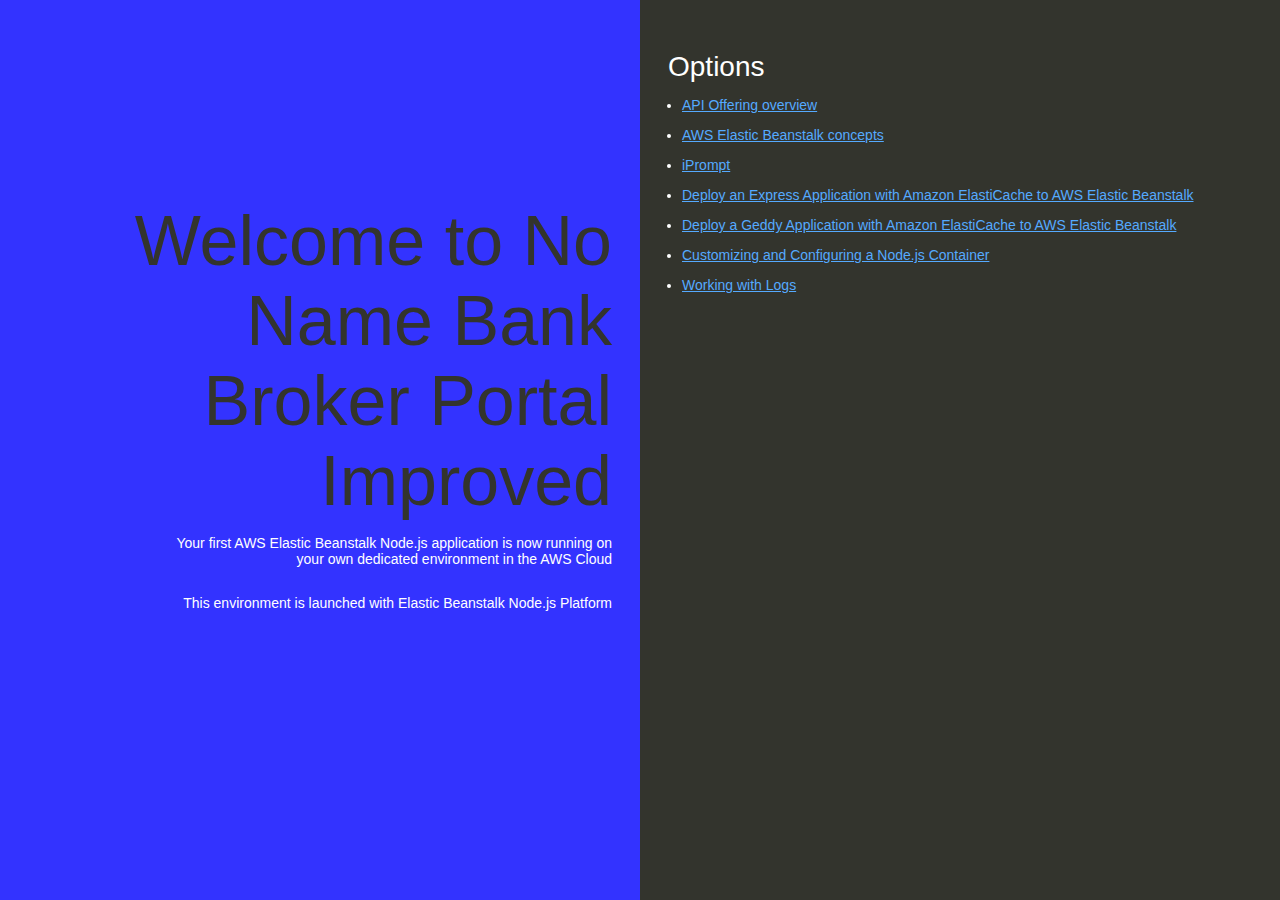
<file: index.html>
<!DOCTYPE html>
<html>
  <head>
    <title>Noname Bank - Home Page</title>
    <style>
      body {
        color: #ffffff;
        font-family: Arial, sans-serif;
        font-size:14px;
        -moz-transition-property: text-shadow;
        -moz-transition-duration: 4s;
        -webkit-transition-property: text-shadow;
        -webkit-transition-duration: 4s;
        text-shadow: none;
      }
      body.blurry {
        -moz-transition-property: text-shadow;
        -moz-transition-duration: 4s;
        -webkit-transition-property: text-shadow;
        -webkit-transition-duration: 4s;
        text-shadow: #fff 0px 0px 25px;
      }
      a {
        color: #55aaff;
      }
      .textColumn, .linksColumn {
        padding: 2em;
      }
      .textColumn {
        position: absolute;
        top: 0px;
        right: 50%;
        bottom: 0px;
        left: 0px;

        text-align: right;
        padding-top: 11em;
        background-color: #3333ff;

      }
      .textColumn p {
        width: 75%;
        float:right;
      }
      .linksColumn {
        position: absolute;
        top:0px;
        right: 0px;
        bottom: 0px;
        left: 50%;

        background-color: #33342D;
      }

      h1 {
        color: #33342D;
        font-size: 500%;
        font-weight: normal;
        margin-bottom: 0em;
      }
      h2 {
        font-size: 200%;
        font-weight: normal;
        margin-bottom: 0em;
      }
      ul {
        padding-left: 1em;
        margin: 0px;
      }
      li {
        margin: 1em 0em;
      }
    </style>
  </head>
  <body>
    <div class="textColumn">
      <h1>Welcome to No Name Bank Broker Portal Improved</h1>
      <p>Your first AWS Elastic Beanstalk Node.js application is now running on your own dedicated environment in the AWS Cloud</p>
      <p>This environment is launched with Elastic Beanstalk Node.js Platform</p>
    </div>
    <div class="linksColumn">
      <h2>Options</h2>
      <ul>
        <li><a href="http://3.83.101.170">API Offering overview</a></li>
        <li><a href="http://docs.aws.amazon.com/elasticbeanstalk/latest/dg/concepts.html">AWS Elastic Beanstalk concepts</a></li>
        <li><a href="https://www.i-prompt.co.uk">iPrompt</a></li>
        <li><a href="http://docs.aws.amazon.com/elasticbeanstalk/latest/dg/create_deploy_nodejs_express_elasticache.html">Deploy an Express Application with Amazon ElastiCache to AWS Elastic Beanstalk</a></li>
        <li><a href="http://docs.aws.amazon.com/elasticbeanstalk/latest/dg/create_deploy_nodejs_geddy_elasticache.html">Deploy a Geddy Application with Amazon ElastiCache to AWS Elastic Beanstalk </a></li>
        <li><a href="http://docs.aws.amazon.com/elasticbeanstalk/latest/dg/create_deploy_nodejs_custom_container.html">Customizing and Configuring a Node.js Container </a></li>
        <li><a href="http://docs.aws.amazon.com/elasticbeanstalk/latest/dg/using-features.loggingS3.title.html">Working with Logs</a></li>
      </ul>
    </div>
  </body>
</html>
</file>
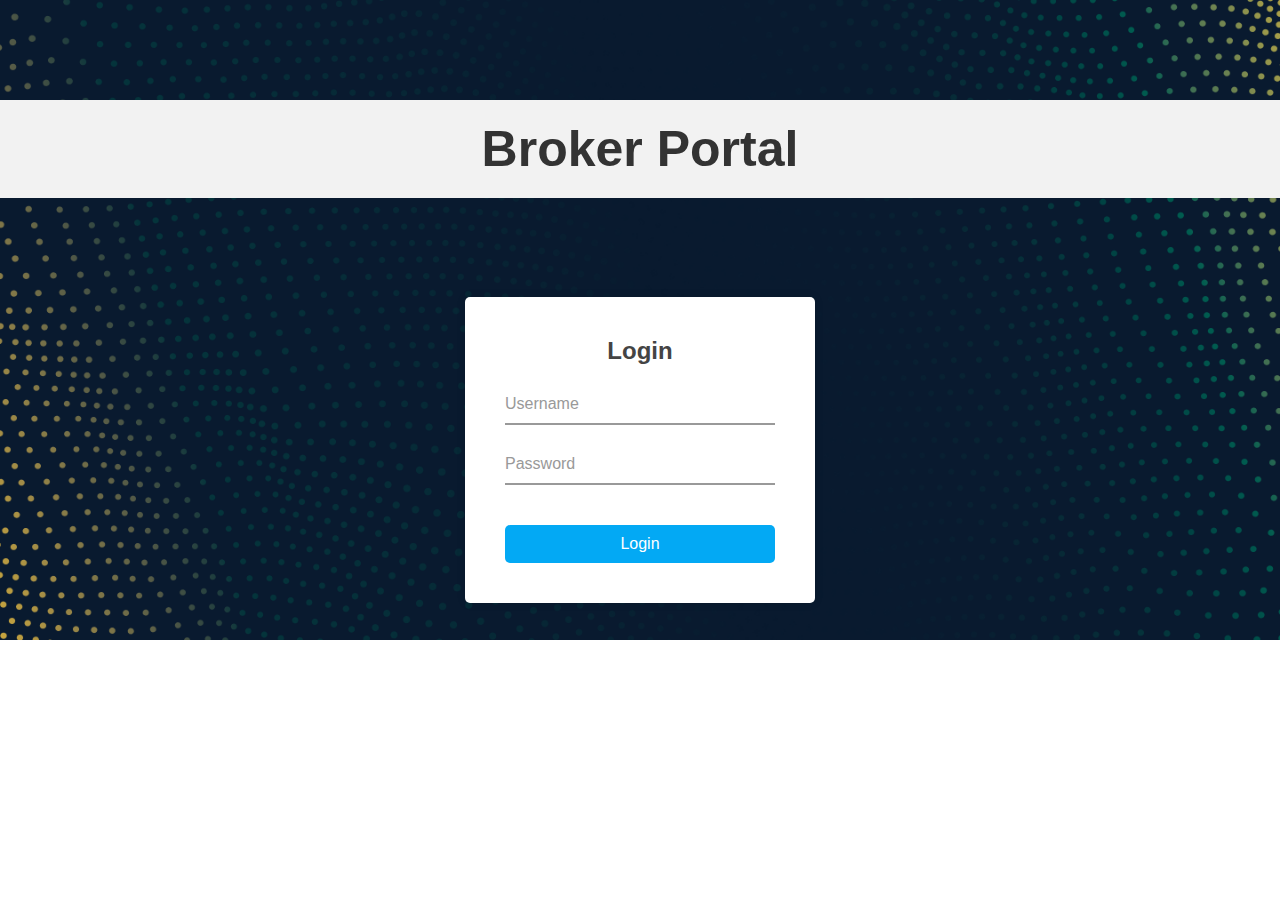
<file: Website/index.html>
<!DOCTYPE html>
<html>
  <head>
    <meta charset="UTF-8">
    <title>Broker Portal</title>
    <link rel="stylesheet" href="styles/style.css">
	<script src="scripts/script.js"></script>
  </head>
  <body id="login_page">
	<header id="login_header">
	  <h1 id="login_h1">Broker Portal</h1>
	</header>
    <div class="login-box">
      <h2>Login</h2>
		<!-- For the demo this is a GET request, before live this needs to be changed to a POST request to hide the credentials -->
		<form>
		  <div class="user-box">
			<input type="text" id="username" name="username" required="">
			<label>Username</label>
		  </div>
		  <div class="user-box">
			<input type="password" id="password" name="password" required="">
			<label>Password</label>
		  </div>
		  <button onclick="validate(event)">Login</button>
		  <span class="error" id="error-msg"></span>
		</form>
    </div>
    <script src="scripts/script.js"></script>
  </body>
</html>
</file>
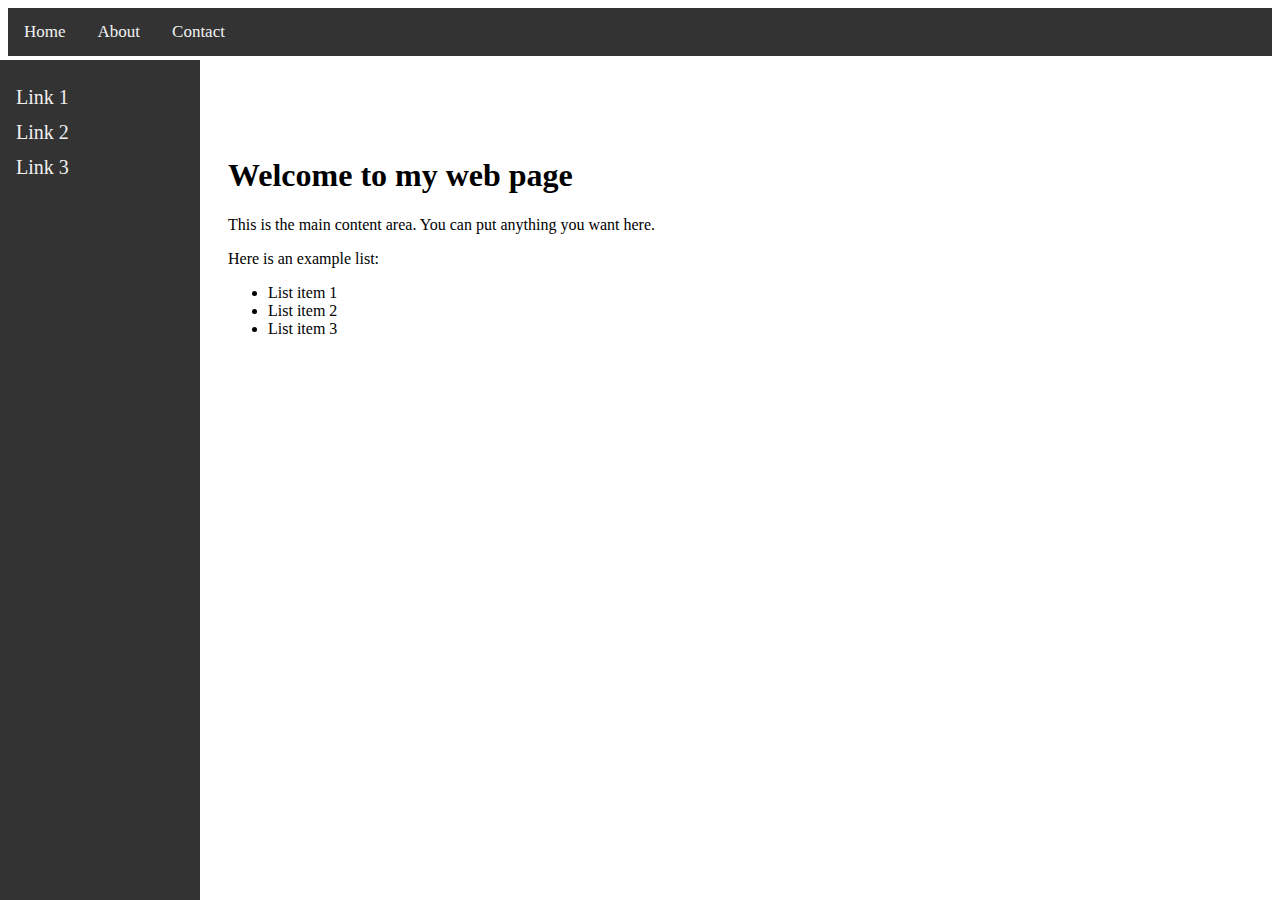
<file: Website/documentation.html>
<!-- Access to his page should be restricted based on an authenticated login session -->
<!DOCTYPE html>
<html>
  <head>
    <meta charset="UTF-8">
    <title>My Web Page</title>
    <link rel="stylesheet" href="styles/style.css">
  </head>
  <body>
    <div class="topnav">
      <a href="#">Home</a>
      <a href="#">About</a>
      <a href="#">Contact</a>
    </div>

    <div class="sidenav">
      <a href="#">Link 1</a>
      <a href="#">Link 2</a>
      <a href="#">Link 3</a>
    </div>

    <div class="main">
      <h1>Welcome to my web page</h1>
      <p>This is the main content area. You can put anything you want here.</p>
      <p>Here is an example list:</p>
      <ul>
        <li>List item 1</li>
        <li>List item 2</li>
        <li>List item 3</li>
      </ul>
    </div>
  </body>
</html>
</file>
<file: Website/styles/style.css>
#login_page {
  font-family: sans-serif;
  background-image: url("../images/login_background.png");
  background-repeat: no-repeat;
  background-size: cover;
}

.login-box {
  position: absolute;
  top: 50%;
  left: 50%;
  transform: translate(-50%, -50%);
  width: 350px;
  background-color: #fff;
  padding: 40px;
  border-radius: 5px;
  box-shadow: 0 0 10px rgba(0, 0, 0, 0.1);
  box-sizing: border-box;
  margin: 0;
}

.login-box h2 {
  margin: 0 0 20px;
  padding: 0;
  color: #444;
  text-align: center;
}

.login-box form {
  display: flex;
  flex-direction: column;
}

.login-box .user-box {
  position: relative;
  margin-bottom: 20px;
}

.login-box .user-box input {
  width: 100%;
  padding: 10px 0;
  font-size: 16px;
  color: #444;
  border: none;
  border-bottom: 2px solid #999;
  outline: none;
  background: transparent;
}

.login-box .user-box label {
  position: absolute;
  top: 0;
  left: 0;
  padding: 10px 0;
  font-size: 16px;
  color: #999;
  pointer-events: none;
  transition: 0.5s;
}

.login-box .user-box input:focus ~ label,
.login-box .user-box input:valid ~ label {
  top: -20px;
  left: 0;
  color: #03a9f4;
  font-size: 12px;
}

.login-box .error {
  color: #ff0000;
  font-size: 14px;
  margin-top: 5px;
  display: none;
}

.login-box button {
  width: 100%;
  margin: 20px 0 0;
  padding: 10px 0;
  font-size: 16px;
  text-align: center;
  color: #fff;
  background-color: #03a9f4;
  border: none;
  border-radius: 5px;
  outline: none;
  cursor: pointer;
  transition: 0.5s;
}

.login-box button:hover {
  background-color: #0097c7;
}

#login_header {
  position: absolute;
  top: 100px;
  left: 0;
  right: 0;
  text-align: center;
  background-color: #f2f2f2;
  padding: 20px;
}

#login_h1 {
  font-size: 50px;
  color: #333;
  margin: 0;
}

.error {
  color: red;
  font-size: 14px;
  margin-top: 5px;
  display: none;
}

/* Top navigation bar */
.topnav {
  background-color: #333;
  overflow: hidden;
}

.topnav a {
  float: left;
  color: #f2f2f2;
  text-align: center;
  padding: 14px 16px;
  text-decoration: none;
  font-size: 17px;
}

/* Change color on hover */
.topnav a:hover {
  background-color: #ddd;
  color: black;
}

/* Left navigation bar */
.sidenav {
  height: 100%;
  width: 200px;
  position: fixed;
  z-index: 1;
  top: 60px;
  left: 0;
  background-color: #333;
  overflow-x: hidden;
  padding-top: 20px;
}

.sidenav a {
  padding: 6px 8px 6px 16px;
  text-decoration: none;
  font-size: 20px;
  color: #f1f1f1;
  display: block;
}

/* Change color on hover */
.sidenav a:hover {
  background-color: #ddd;
  color: black;
}

/* Main content area */
.main {
  margin-left: 200px;
  margin-top: 60px;
  padding: 20px;
}
</file>
